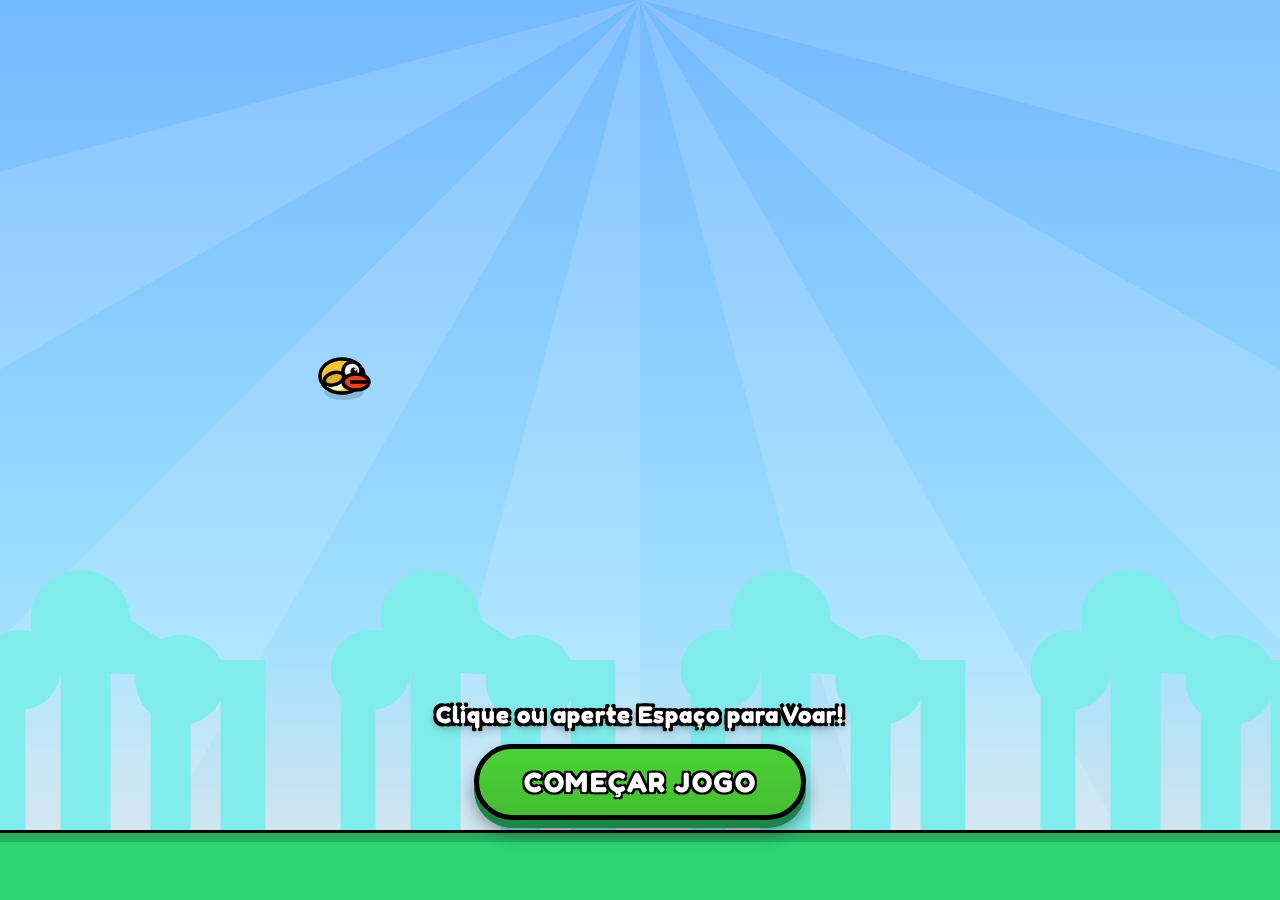
<file: index.html>
<!DOCTYPE html>
<html lang="pt-BR">
<head>
    <meta charset="UTF-8">
    <meta name="viewport" content="width=device-width, initial-scale=1.0, maximum-scale=1.0, user-scalable=no">
    <title>Bird Jump</title>

    <!-- Fonte Cartoonesca estilo Logo -->
    <link rel="preconnect" href="https://fonts.googleapis.com">
    <link rel="preconnect" href="https://fonts.gstatic.com" crossorigin>
    <link href="https://fonts.googleapis.com/css2?family=Fredoka:wght@600;700;800&display=swap" rel="stylesheet">

    <link rel="stylesheet" href="style.css">
</head>
<body>

    <!-- Canvas Principal em Tela Cheia -->
    <canvas id="gameCanvas"></canvas>

    <!-- Overlay de Interface UI -->
    <div id="uiOverlay" class="ui-layer">

        <!-- Tela de Início / Game Over / Vitória -->
        <div id="menuCard" class="menu-card">
            <div id="menuSubtitle" class="menu-subtitle">Clique ou aperte Espaço para Voar!</div>
            <button id="startButton" class="cartoon-btn">COMEÇAR JOGO</button>
        </div>

    </div>

    <script src="script.js"></script>
</body>
</html>
</file>
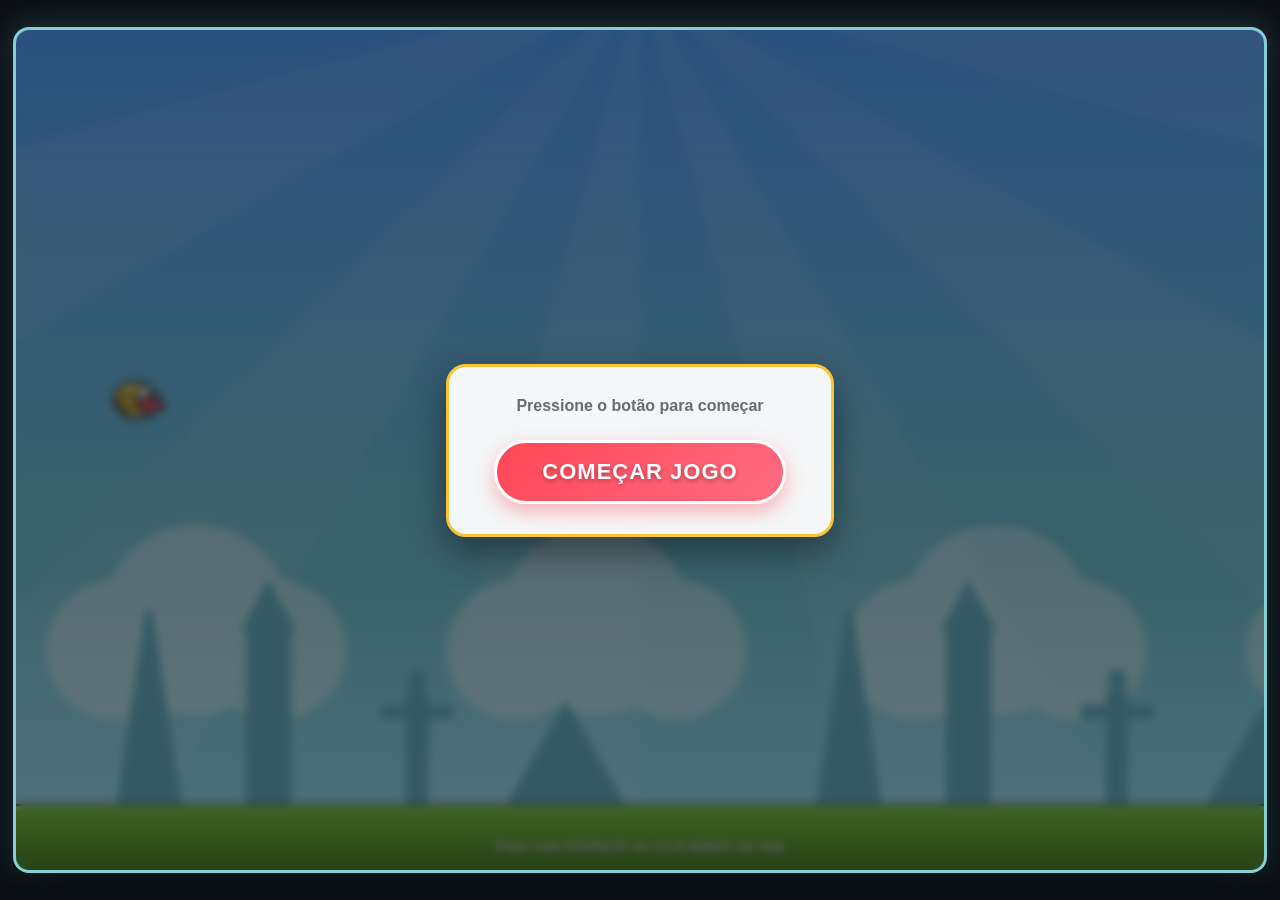
<file: birdjump.html>
<!DOCTYPE html>
<html lang="pt-BR">
<head>
    <meta charset="UTF-8">
    <meta name="viewport" content="width=device-width, initial-scale=1.0">
    <title>Bird Jump</title>
    <style>
        * {
            box-sizing: border-box;
            margin: 0;
            padding: 0;
            user-select: none;
            -webkit-user-select: none;
        }

        body, html {
            width: 100%;
            height: 100%;
            overflow: hidden;
            background: #0d1117;
            font-family: 'Segoe UI', Tahoma, Geneva, Verdana, sans-serif;
            display: flex;
            justify-content: center;
            align-items: center;
        }

        /* Responsive container filling almost the full screen */
        .game-wrapper {
            position: relative;
            width: 98vw;
            height: 94vh;
            max-width: 1400px;
            max-height: 850px;
            border-radius: 16px;
            overflow: hidden;
            box-shadow: 0 20px 50px rgba(0, 0, 0, 0.7), 0 0 30px rgba(112, 197, 206, 0.3);
            border: 3px solid rgba(255, 255, 255, 0.15);
            background: #70c5ce;
        }

        canvas {
            width: 100%;
            height: 100%;
            display: block;
            cursor: pointer;
        }

        /* Fixed Overlay Container centered over the screen */
        .overlay-menu {
            position: absolute;
            top: 0;
            left: 0;
            width: 100%;
            height: 100%;
            display: flex;
            flex-direction: column;
            justify-content: center;
            align-items: center;
            background: rgba(13, 17, 23, 0.55);
            backdrop-filter: blur(4px);
            z-index: 100;
            pointer-events: auto;
            transition: opacity 0.25s ease;
        }

        .overlay-menu.hidden {
            opacity: 0;
            pointer-events: none;
        }

        .menu-card {
            background: rgba(255, 255, 255, 0.95);
            padding: 30px 45px;
            border-radius: 20px;
            box-shadow: 0 15px 35px rgba(0, 0, 0, 0.4);
            text-align: center;
            display: flex;
            flex-direction: column;
            align-items: center;
            gap: 15px;
            border: 3px solid #fbc531;
        }

        .menu-title {
            font-size: 32px;
            font-weight: 900;
            color: #2d3436;
            margin-bottom: 5px;
        }

        .menu-subtitle {
            font-size: 16px;
            color: #636e72;
            font-weight: 600;
        }

        /* Fixed button style that stays firmly in place */
        .btn-start {
            background: linear-gradient(135deg, #ff4757, #ff6b81);
            color: #ffffff;
            border: 3px solid #ffffff;
            padding: 16px 45px;
            font-size: 22px;
            font-weight: 800;
            letter-spacing: 1px;
            border-radius: 50px;
            cursor: pointer;
            box-shadow: 0 8px 20px rgba(255, 71, 87, 0.4);
            transition: transform 0.15s ease, background 0.15s ease;
            text-transform: uppercase;
            text-shadow: 0 2px 4px rgba(0, 0, 0, 0.3);
            outline: none;
            margin-top: 10px;
        }

        .btn-start:hover {
            transform: scale(1.05);
            background: linear-gradient(135deg, #ff6b81, #ff4757);
        }

        .btn-start:active {
            transform: scale(0.96);
        }

        .controls-hint {
            position: absolute;
            bottom: 15px;
            left: 50%;
            transform: translateX(-50%);
            color: rgba(255, 255, 255, 0.9);
            font-size: 14px;
            font-weight: 700;
            text-shadow: 0 1px 4px rgba(0, 0, 0, 0.8);
            pointer-events: none;
            letter-spacing: 0.5px;
            z-index: 10;
        }
    </style>
</head>
<body>

    <div class="game-wrapper" id="gameWrapper">
        <canvas id="gameCanvas"></canvas>

        <!-- Fixed Overlay Menu (guarantees the button stays stationary) -->
        <div class="overlay-menu" id="overlayMenu">
            <div class="menu-card" id="menuCard">
                <div class="menu-subtitle" id="menuSubtitle">Pressione o botão para começar</div>
                <button id="startButton" class="btn-start">Começar Jogo</button>
            </div>
        </div>

        <div class="controls-hint">Pule com ESPAÇO ou CLICANDO na tela</div>
    </div>

    <script>
        const canvas = document.getElementById('gameCanvas');
        const ctx = canvas.getContext('2d');
        const startBtn = document.getElementById('startButton');
        const overlayMenu = document.getElementById('overlayMenu');
        const menuSubtitle = document.getElementById('menuSubtitle');
        const wrapper = document.getElementById('gameWrapper');

        let cw = 0;
        let ch = 0;

        function resizeCanvas() {
            cw = wrapper.clientWidth;
            ch = wrapper.clientHeight;
            canvas.width = cw;
            canvas.height = ch;
        }
        resizeCanvas();
        window.addEventListener('resize', resizeCanvas);

        // State Machine Variables
        let gameLoopId = null;
        let gameState = 'START'; // 'START', 'PLAYING', 'GAMEOVER', 'VICTORY'
        let score = 0;
        let level = 1;
        const maxLevels = 20;

        // Speed Progression
        let baseSpeed = 4.2; 
        let currentSpeed = baseSpeed;
        let bgOffset1 = 0;
        let bgOffset2 = 0;

        // Particles System
        let particles = [];

        function createParticles(x, y, color, count = 8) {
            for (let i = 0; i < count; i++) {
                particles.push({
                    x: x,
                    y: y,
                    vx: (Math.random() - 0.5) * 6,
                    vy: (Math.random() - 0.5) * 6 - 2,
                    size: Math.random() * 6 + 3,
                    color: color,
                    alpha: 1,
                    decay: Math.random() * 0.03 + 0.015,
                    rotation: Math.random() * Math.PI * 2
                });
            }
        }

        function updateAndDrawParticles() {
            for (let i = particles.length - 1; i >= 0; i--) {
                let p = particles[i];
                p.x += p.vx;
                p.y += p.vy;
                p.alpha -= p.decay;
                p.rotation += 0.1;

                if (p.alpha <= 0) {
                    particles.splice(i, 1);
                    continue;
                }

                ctx.save();
                ctx.globalAlpha = p.alpha;
                ctx.fillStyle = p.color;
                ctx.translate(p.x, p.y);
                ctx.rotate(p.rotation);
                ctx.beginPath();
                ctx.arc(0, 0, p.size, 0, Math.PI * 2);
                ctx.fill();
                ctx.restore();
            }
        }

        const bird = {
            x: 120,
            y: 300,
            radius: 20,
            width: 46,
            height: 36,
            gravity: 0.42,
            lift: -8.8,
            velocity: 0,
            rotation: 0,
            wingAngle: 0,
            wingSpeed: 0.15,

            reset() {
                this.x = cw * 0.22;
                this.y = ch * 0.45;
                this.velocity = 0;
                this.rotation = 0;
            },

            draw() {
                ctx.save();
                ctx.translate(this.x, this.y);

                // Smooth rotation based on vertical speed
                this.rotation = Math.min(Math.PI / 3, Math.max(-Math.PI / 4, this.velocity * 0.06));
                ctx.rotate(this.rotation);

                // Drop Shadow
                ctx.fillStyle = 'rgba(0,0,0,0.15)';
                ctx.beginPath();
                ctx.ellipse(2, 18, 18, 6, 0, 0, Math.PI * 2);
                ctx.fill();

                // Vibrant Yellow Body
                let gradBody = ctx.createRadialGradient(-4, -4, 2, 0, 0, 22);
                gradBody.addColorStop(0, '#fff366');
                gradBody.addColorStop(0.7, '#fbc531');
                gradBody.addColorStop(1, '#e1b12c');

                ctx.fillStyle = gradBody;
                ctx.beginPath();
                ctx.ellipse(0, 0, 22, 17, 0, 0, Math.PI * 2);
                ctx.fill();
                ctx.lineWidth = 2.5;
                ctx.strokeStyle = '#2d3436';
                ctx.stroke();

                // Animated Wing
                this.wingAngle += this.wingSpeed;
                let wingY = Math.sin(this.wingAngle) * 6;

                ctx.fillStyle = '#e1b12c';
                ctx.beginPath();
                ctx.ellipse(-8, 2 + wingY, 11, 7, -0.3, 0, Math.PI * 2);
                ctx.fill();
                ctx.stroke();

                // Cartoon Eye
                ctx.fillStyle = '#ffffff';
                ctx.beginPath();
                ctx.arc(10, -5, 9, 0, Math.PI * 2);
                ctx.fill();
                ctx.stroke();

                // Pupil + Glint
                ctx.fillStyle = '#2d3436';
                ctx.beginPath();
                ctx.arc(13, -5, 3.5, 0, Math.PI * 2);
                ctx.fill();

                ctx.fillStyle = '#ffffff';
                ctx.beginPath();
                ctx.arc(14.5, -6.5, 1.2, 0, Math.PI * 2);
                ctx.fill();

                // Large Red Beak
                let gradBeak = ctx.createLinearGradient(12, 0, 26, 8);
                gradBeak.addColorStop(0, '#ff4757');
                gradBeak.addColorStop(1, '#ff6b81');

                ctx.fillStyle = gradBeak;
                ctx.beginPath();
                ctx.ellipse(15, 6, 13, 7, 0.05, 0, Math.PI * 2);
                ctx.fill();
                ctx.stroke();

                // Beak Split Line
                ctx.beginPath();
                ctx.moveTo(12, 6);
                ctx.lineTo(27, 6);
                ctx.strokeStyle = '#2d3436';
                ctx.lineWidth = 1.5;
                ctx.stroke();

                ctx.restore();
            },

            update() {
                this.velocity += this.gravity;
                this.y += this.velocity;

                const groundHeight = 65;
                if (this.y + this.height / 2 >= ch - groundHeight) {
                    this.y = ch - groundHeight - this.height / 2;
                    gameOver();
                }

                if (this.y - this.height / 2 <= 0) {
                    this.y = this.height / 2;
                    this.velocity = 0;
                }
            },

            jump() {
                this.velocity = this.lift;
                this.wingSpeed = 0.4;
                setTimeout(() => { this.wingSpeed = 0.15; }, 200);

                createParticles(this.x - 10, this.y + 10, '#fff366', 5);
            }
        };

        let pipes = [];
        const pipeWidth = 75;
        let pipeGap = 165;
        let spawnTimer = 0;

        function createPipe() {
            const groundHeight = 65;
            const minTop = 60;
            const maxTop = ch - groundHeight - pipeGap - minTop;
            const topHeight = Math.floor(Math.random() * (maxTop - minTop + 1)) + minTop;

            pipes.push({
                x: cw,
                top: topHeight,
                bottom: ch - groundHeight - (topHeight + pipeGap),
                passed: false
            });
        }

        function drawPipeSegment(x, y, width, height, isTop) {
            let grad = ctx.createLinearGradient(x, y, x + width, y);
            grad.addColorStop(0, '#2ed573');
            grad.addColorStop(0.25, '#7bed9f');
            grad.addColorStop(0.6, '#2ed573');
            grad.addColorStop(1, '#26af5f');

            ctx.fillStyle = grad;
            ctx.fillRect(x, y, width, height);
            ctx.strokeStyle = '#1e824c';
            ctx.lineWidth = 2.5;
            ctx.strokeRect(x, y, width, height);

            const capHeight = 26;
            const capExtraWidth = 10;
            const capX = x - capExtraWidth / 2;
            const capY = isTop ? y + height - capHeight : y;

            let gradCap = ctx.createLinearGradient(capX, capY, capX + width + capExtraWidth, capY);
            gradCap.addColorStop(0, '#2ed573');
            gradCap.addColorStop(0.3, '#a8ffc5');
            gradCap.addColorStop(0.7, '#2ed573');
            gradCap.addColorStop(1, '#1e824c');

            ctx.fillStyle = gradCap;
            ctx.fillRect(capX, capY, width + capExtraWidth, capHeight);
            ctx.strokeRect(capX, capY, width + capExtraWidth, capHeight);
        }

        function drawPipes() {
            pipes.forEach(pipe => {
                drawPipeSegment(pipe.x, 0, pipeWidth, pipe.top, true);
                const bottomY = ch - 65 - pipe.bottom;
                drawPipeSegment(pipe.x, bottomY, pipeWidth, pipe.bottom, false);
            });
        }

        function updatePipes() {
            spawnTimer++;
            const spawnInterval = Math.max(65, Math.floor(110 - (level * 2)));

            if (spawnTimer > spawnInterval) {
                createPipe();
                spawnTimer = 0;
            }

            for (let i = pipes.length - 1; i >= 0; i--) {
                let pipe = pipes[i];
                pipe.x -= currentSpeed;

                const birdLeft = bird.x - bird.radius + 4;
                const birdRight = bird.x + bird.radius - 4;
                const birdTop = bird.y - bird.radius + 4;
                const birdBottom = bird.y + bird.radius - 4;

                const pipeRight = pipe.x + pipeWidth;
                const bottomY = ch - 65 - pipe.bottom;

                if (birdRight > pipe.x && birdLeft < pipeRight) {
                    if (birdTop < pipe.top || birdBottom > bottomY) {
                        createParticles(bird.x, bird.y, '#ff4757', 20);
                        gameOver();
                    }
                }

                if (pipe.x + pipeWidth < bird.x && !pipe.passed) {
                    pipe.passed = true;
                    score++;

                    createParticles(bird.x + 20, bird.y, '#2ed573', 12);

                    if (score <= maxLevels) {
                        level = score;
                        currentSpeed = baseSpeed + (level * 0.45);
                    }

                    if (score >= maxLevels) {
                        victory();
                    }
                }

                if (pipe.x + pipeWidth + 20 < 0) {
                    pipes.splice(i, 1);
                }
            }
        }

        function drawParallaxBackground() {
            let skyGrad = ctx.createLinearGradient(0, 0, 0, ch);
            skyGrad.addColorStop(0, '#54a0ff');
            skyGrad.addColorStop(0.65, '#70c5ce');
            skyGrad.addColorStop(1, '#a1eafb');

            ctx.fillStyle = skyGrad;
            ctx.fillRect(0, 0, cw, ch);

            // Sunbeams
            ctx.save();
            ctx.fillStyle = 'rgba(255, 255, 255, 0.08)';
            const rays = 12;
            const centerX = cw * 0.5;
            for (let i = 0; i < rays; i++) {
                ctx.beginPath();
                ctx.moveTo(centerX, -50);
                ctx.arc(centerX, -50, cw * 1.2, (i * Math.PI) / (rays / 2), ((i + 0.5) * Math.PI) / (rays / 2));
                ctx.fill();
            }
            ctx.restore();

            // Clouds
            if (gameState === 'PLAYING') bgOffset1 += currentSpeed * 0.15;
            ctx.fillStyle = 'rgba(255, 255, 255, 0.4)';
            for (let i = -1; i < 4; i++) {
                let x = (i * 400) - (bgOffset1 % 400);
                ctx.beginPath();
                ctx.arc(x + 100, ch - 220, 70, 0, Math.PI * 2);
                ctx.arc(x + 180, ch - 250, 95, 0, Math.PI * 2);
                ctx.arc(x + 260, ch - 220, 70, 0, Math.PI * 2);
                ctx.fill();
            }

            // World Monuments Layer
            if (gameState === 'PLAYING') bgOffset2 += currentSpeed * 0.35;
            ctx.fillStyle = '#65b2c6';

            for (let i = -1; i < 3; i++) {
                let x = (i * 700) - (bgOffset2 % 700);

                // Eiffel Tower
                ctx.beginPath();
                ctx.moveTo(x + 100, ch - 65);
                ctx.lineTo(x + 130, ch - 260);
                ctx.lineTo(x + 136, ch - 260);
                ctx.lineTo(x + 166, ch - 65);
                ctx.fill();

                // Highrise
                ctx.fillRect(x + 230, ch - 240, 45, 175);
                ctx.beginPath();
                ctx.moveTo(x + 225, ch - 240);
                ctx.lineTo(x + 252, ch - 290);
                ctx.lineTo(x + 280, ch - 240);
                ctx.fill();

                // Monument
                ctx.fillRect(x + 390, ch - 180, 22, 115);
                ctx.fillRect(x + 365, ch - 165, 72, 14);
                ctx.beginPath();
                ctx.arc(x + 401, ch - 190, 10, 0, Math.PI * 2);
                ctx.fill();

                // Pyramids
                ctx.beginPath();
                ctx.moveTo(x + 490, ch - 65);
                ctx.lineTo(x + 550, ch - 170);
                ctx.lineTo(x + 610, ch - 65);
                ctx.fill();
            }

            // Ground
            const groundY = ch - 65;
            let groundGrad = ctx.createLinearGradient(0, groundY, 0, ch);
            groundGrad.addColorStop(0, '#55a018');
            groundGrad.addColorStop(0.15, '#73bf2e');
            groundGrad.addColorStop(1, '#468013');

            ctx.fillStyle = groundGrad;
            ctx.fillRect(0, groundY, cw, 65);

            ctx.fillStyle = '#9ee64f';
            ctx.fillRect(0, groundY, cw, 6);

            ctx.strokeStyle = '#2d3436';
            ctx.lineWidth = 2;
            ctx.beginPath();
            ctx.moveTo(0, groundY);
            ctx.lineTo(cw, groundY);
            ctx.stroke();
        }

        function drawHUD() {
            ctx.save();
            ctx.shadowColor = 'rgba(0, 0, 0, 0.4)';
            ctx.shadowBlur = 6;
            ctx.shadowOffsetX = 2;
            ctx.shadowOffsetY = 2;

            ctx.fillStyle = 'rgba(0, 0, 0, 0.25)';
            ctx.beginPath();
            ctx.roundRect(20, 20, 220, 80, 15);
            ctx.fill();
            ctx.strokeStyle = 'rgba(255, 255, 255, 0.4)';
            ctx.lineWidth = 1.5;
            ctx.stroke();

            ctx.fillStyle = '#ffffff';
            ctx.font = '900 20px "Segoe UI", Arial, sans-serif';
            ctx.fillText(`NÍVEL: ${level} / ${maxLevels}`, 35, 52);

            ctx.fillStyle = '#fbc531';
            ctx.font = '900 22px "Segoe UI", Arial, sans-serif';
            ctx.fillText(`PONTOS: ${score}`, 35, 82);

            ctx.restore();
        }

        function gameLoop() {
            ctx.clearRect(0, 0, cw, ch);

            drawParallaxBackground();

            if (gameState === 'PLAYING') {
                bird.update();
                bird.draw();
                updatePipes();
                drawPipes();
                updateAndDrawParticles();
                drawHUD();
            } else if (gameState === 'GAMEOVER' || gameState === 'VICTORY') {
                drawPipes();
                bird.draw();
                updateAndDrawParticles();
                drawHUD();
            } else {
                bird.y = ch * 0.45 + Math.sin(Date.now() * 0.004) * 12;
                bird.draw();
                updateAndDrawParticles();
            }

            gameLoopId = requestAnimationFrame(gameLoop);
        }

        function gameOver() {
            gameState = 'GAMEOVER';
            menuSubtitle.innerText = 'FIM DE JOGO!';
            menuSubtitle.style.color = '#ff4757';
            startBtn.innerText = 'Tentar Novamente';
            overlayMenu.classList.remove('hidden');
        }

        function victory() {
            gameState = 'VICTORY';
            menuSubtitle.innerText = `VOCÊ VENCEU! Completou os ${maxLevels} níveis!`;
            menuSubtitle.style.color = '#2ed573';
            startBtn.innerText = 'Jogar Novamente';
            overlayMenu.classList.remove('hidden');
        }

        function resetGame() {
            bird.reset();
            pipes = [];
            particles = [];
            score = 0;
            level = 1;
            currentSpeed = baseSpeed;
            spawnTimer = 0;
            gameState = 'PLAYING';
            overlayMenu.classList.add('hidden');
        }

        function handleJump() {
            if (gameState === 'PLAYING') {
                bird.jump();
            }
        }

        startBtn.addEventListener('click', (e) => {
            e.stopPropagation();
            resetGame();
        });

        // Spacebar Jump
        window.addEventListener('keydown', (e) => {
            if (e.code === 'Space') {
                e.preventDefault();
                handleJump();
            }
        });

        // Mouse Click or Touch Jump anywhere on the Canvas
        canvas.addEventListener('mousedown', (e) => {
            e.preventDefault();
            handleJump();
        });

        canvas.addEventListener('touchstart', (e) => {
            e.preventDefault();
            handleJump();
        }, { passive: false });

        // Start animation loop
        gameLoop();
    </script>
</body>
</html>
</file>
<file: style.css>
* {
    box-sizing: border-box;
    margin: 0;
    padding: 0;
    user-select: none;
    -webkit-user-select: none;
    touch-action: manipulation;
}

html, body {
    width: 100%;
    height: 100%;
    overflow: hidden;
    background-color: #0d1117;
    font-family: 'Fredoka', 'Arial Black', sans-serif;
}

#gameCanvas {
    position: absolute;
    top: 0;
    left: 0;
    width: 100vw;
    height: 100vh;
    display: block;
    cursor: pointer;
}

/* Camada de UI Sobreposta */
.ui-layer {
    position: absolute;
    top: 0;
    left: 0;
    width: 100%;
    height: 100%;
    pointer-events: none;
    display: flex;
    justify-content: center;
    align-items: flex-end;
    padding-bottom: 80px;
    z-index: 10;
}

.menu-card {
    pointer-events: auto;
    display: flex;
    flex-direction: column;
    align-items: center;
    gap: 15px;
    transition: transform 0.3s cubic-bezier(0.175, 0.885, 0.32, 1.275), opacity 0.3s ease;
}

.menu-subtitle {
    font-size: 24px;
    font-weight: 700;
    color: #ffffff;
    text-shadow: 
        3px 3px 0px #000,
       -3px -3px 0px #000,
        3px -3px 0px #000,
       -3px 3px 0px #000,
        0px 4px 10px rgba(0,0,0,0.5);
    letter-spacing: 1px;
    text-align: center;
}

/* Botão Cartoonesco Estilo Logo */
.cartoon-btn {
    font-family: 'Fredoka', 'Arial Black', sans-serif;
    font-size: 28px;
    font-weight: 800;
    color: #ffffff;
    background: linear-gradient(180deg, #4cd137 0%, #44bd32 100%);
    border: 5px solid #000000;
    border-radius: 50px;
    padding: 16px 45px;
    cursor: pointer;
    box-shadow: 
        0px 8px 0px #1e8449,
        0px 12px 18px rgba(0,0,0,0.4);
    text-shadow: 
        2px 2px 0px #000,
       -2px -2px 0px #000,
        2px -2px 0px #000,
       -2px 2px 0px #000;
    letter-spacing: 1.5px;
    transition: all 0.1s ease;
    outline: none;
}

.cartoon-btn:hover {
    background: linear-gradient(180deg, #44bd32 0%, #309825 100%);
    transform: translateY(-2px);
    box-shadow: 
        0px 10px 0px #1e8449,
        0px 15px 22px rgba(0,0,0,0.4);
}

.cartoon-btn:active {
    transform: translateY(6px);
    box-shadow: 
        0px 2px 0px #1e8449,
        0px 4px 10px rgba(0,0,0,0.4);
}

.hidden {
    opacity: 0;
    pointer-events: none !important;
    transform: translateY(30px) scale(0.9);
}
</file>
